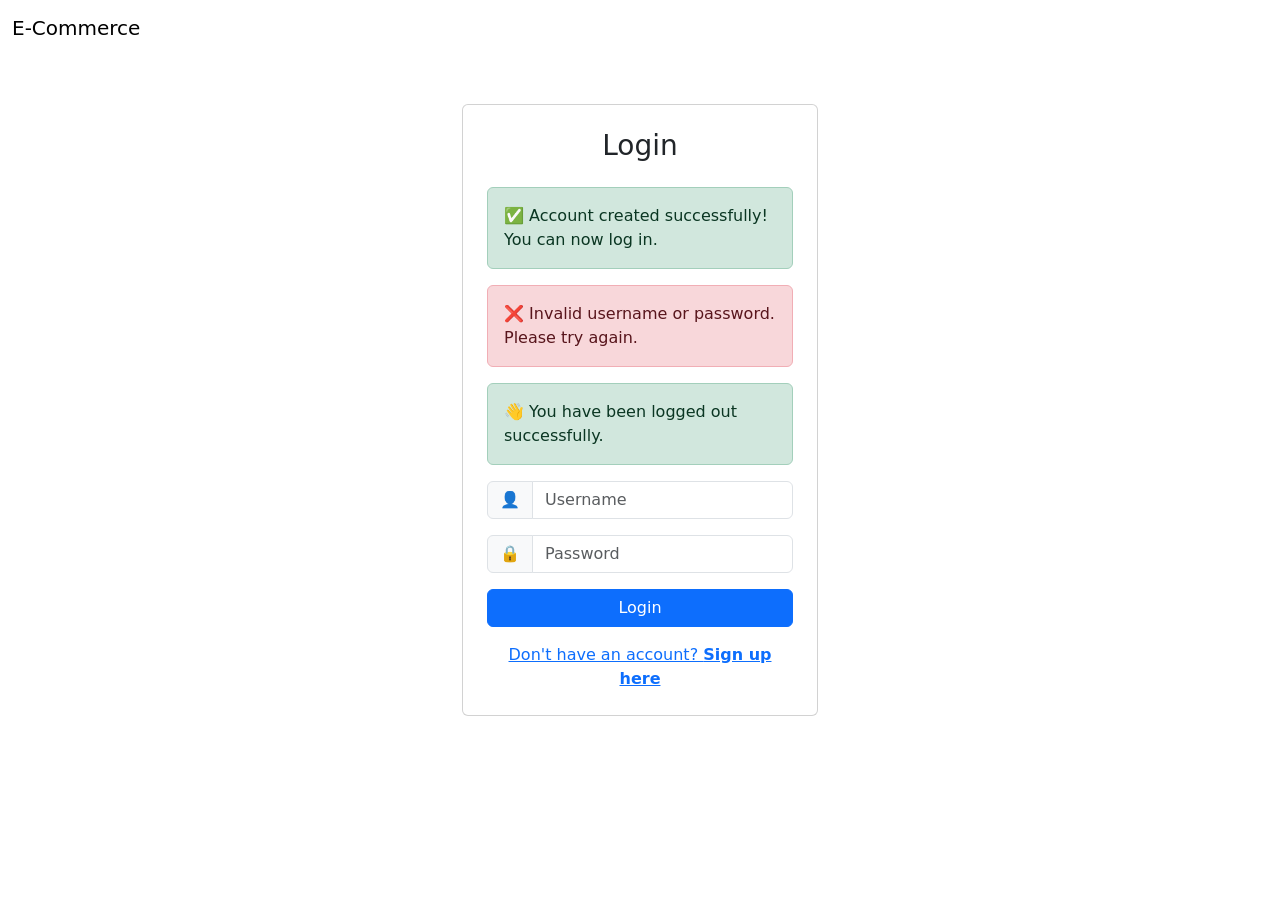
<file: src/main/resources/templates/login.html>
<!DOCTYPE html>
<html xmlns:th="http://www.thymeleaf.org">
<head>
    <title>Login — E-Commerce</title>
    <link href="https://cdn.jsdelivr.net/npm/bootstrap@5.3.0/dist/css/bootstrap.min.css" rel="stylesheet">
    <link rel="stylesheet" th:href="@{/css/style.css}">
</head>
<body>
    <nav class="navbar navbar-expand-lg">
        <div class="container-fluid">
            <a class="navbar-brand" href="/">E-Commerce</a>
        </div>
    </nav>
    <div class="container mt-5">
        <div class="row justify-content-center">
            <div class="col-md-4">
                <div class="card p-4">
                    <h3 class="text-center mb-4">Login</h3>

                    <!-- BUG FIX: Success message after registration was never shown -->
                    <div th:if="${param.registered}" class="alert alert-success">
                        ✅ Account created successfully! You can now log in.
                    </div>

                    <div th:if="${param.error}" class="alert alert-danger">
                        ❌ Invalid username or password. Please try again.
                    </div>

                    <div th:if="${param.logout}" class="alert alert-success">
                        👋 You have been logged out successfully.
                    </div>

                    <form th:action="@{/login}" method="post">
                        <div class="mb-3 input-group">
                            <span class="input-group-text">👤</span>
                            <input type="text" class="form-control" name="username" placeholder="Username" required autocomplete="username">
                        </div>
                        <div class="mb-3 input-group">
                            <span class="input-group-text">🔒</span>
                            <input type="password" class="form-control" name="password" placeholder="Password" required autocomplete="current-password">
                        </div>
                        <button type="submit" class="btn btn-primary w-100">Login</button>
                    </form>

                    <div class="text-center mt-3">
                        <a href="/register">Don't have an account? <strong>Sign up here</strong></a>
                    </div>
                </div>
            </div>
        </div>
    </div>
</body>
</html>
</file>
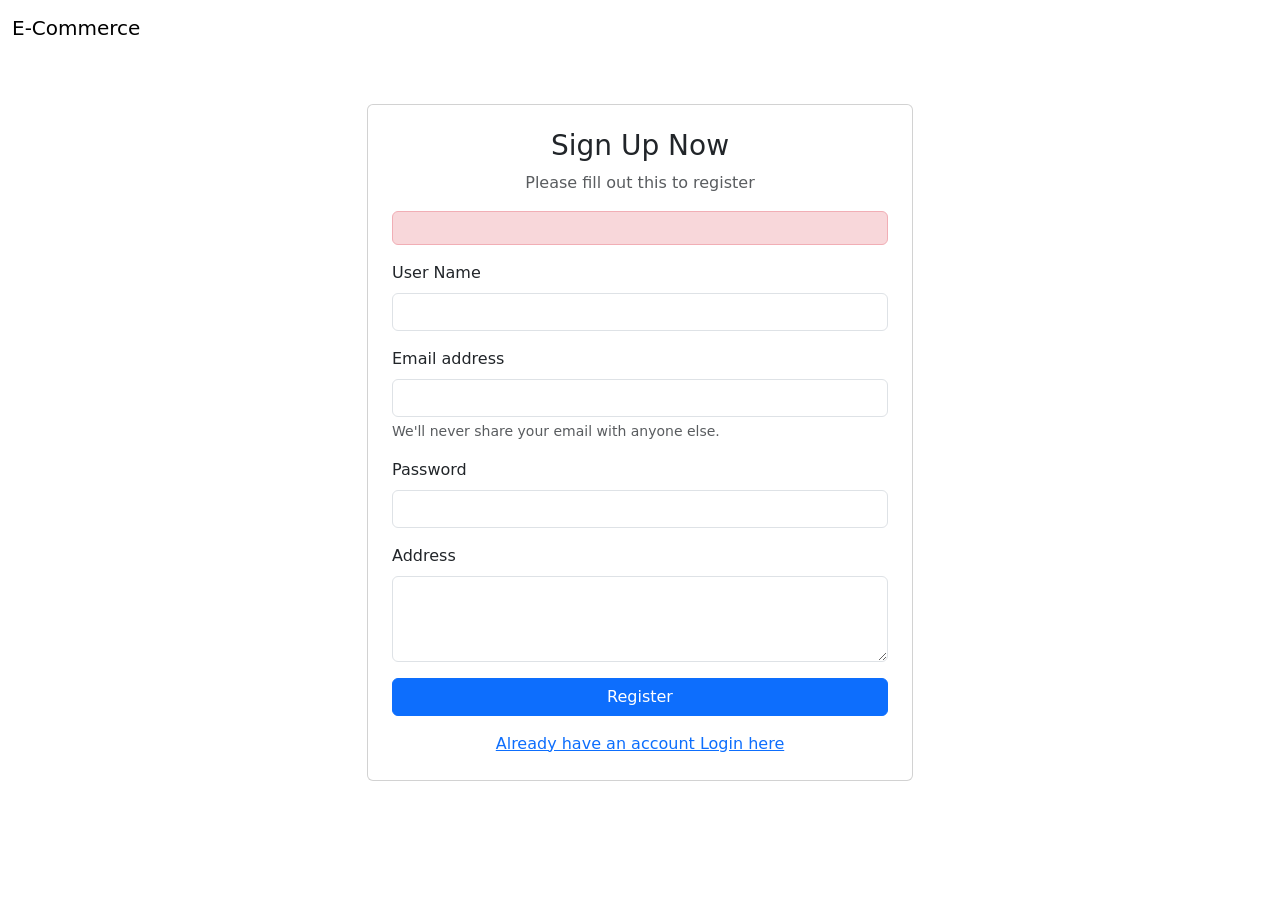
<file: src/main/resources/templates/register.html>
<!DOCTYPE html>
<html xmlns:th="http://www.thymeleaf.org">
<head>
    <title>Sign Up</title>
    <link href="https://cdn.jsdelivr.net/npm/bootstrap@5.3.0/dist/css/bootstrap.min.css" rel="stylesheet">
    <link rel="stylesheet" th:href="@{/css/style.css}">
</head>
<body>
    <nav class="navbar navbar-expand-lg">
        <div class="container-fluid">
            <a class="navbar-brand" href="/">E-Commerce</a>
        </div>
    </nav>
    <div class="container mt-5">
        <div class="row justify-content-center">
            <div class="col-md-6">
                <div class="card p-4">
                    <h3 class="text-center">Sign Up Now</h3>
                    <p class="text-center text-muted">Please fill out this to register</p>
                    <div th:if="${error}" class="alert alert-danger" th:text="${error}"></div>
                    <form th:action="@{/register}" th:object="${customer}" method="post">
                        <div class="mb-3">
                            <label class="form-label">User Name</label>
                            <input type="text" class="form-control" th:field="*{username}" required>
                        </div>
                        <div class="mb-3">
                            <label class="form-label">Email address</label>
                            <input type="email" class="form-control" th:field="*{email}" required>
                            <div class="form-text">We'll never share your email with anyone else.</div>
                        </div>
                        <div class="mb-3">
                            <label class="form-label">Password</label>
                            <input type="password" class="form-control" th:field="*{password}" required>
                        </div>
                        <div class="mb-3">
                            <label class="form-label">Address</label>
                            <textarea class="form-control" th:field="*{address}" rows="3" required></textarea>
                        </div>
                        <button type="submit" class="btn btn-primary w-100">Register</button>
                    </form>
                    <div class="text-center mt-3">
                        <a href="/login">Already have an account Login here</a>
                    </div>
                </div>
            </div>
        </div>
    </div>
</body>
</html>
</file>
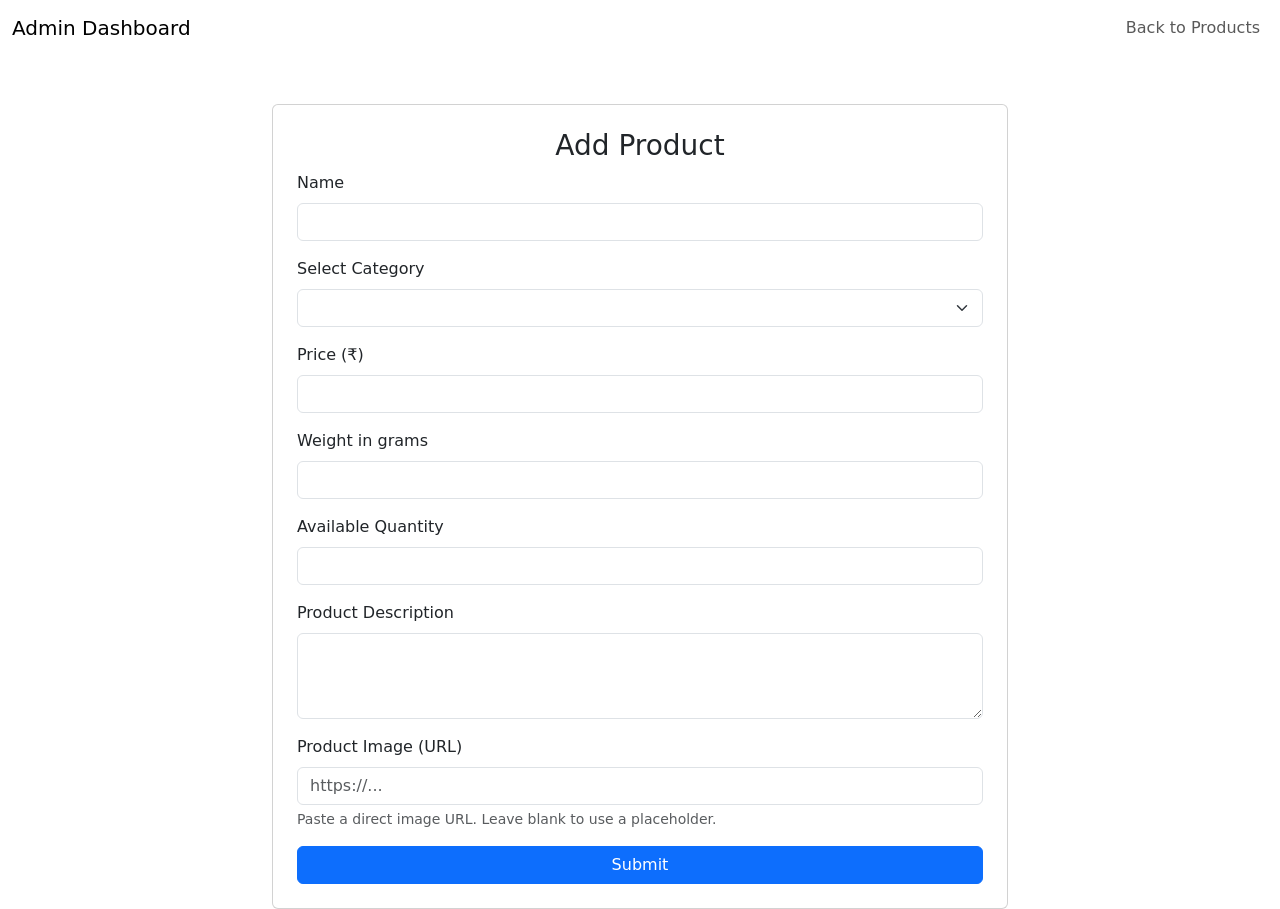
<file: src/main/resources/templates/admin/add-product.html>
<!DOCTYPE html>
<html xmlns:th="http://www.thymeleaf.org">
<head>
    <title>Add/Update Product</title>
    <link href="https://cdn.jsdelivr.net/npm/bootstrap@5.3.0/dist/css/bootstrap.min.css" rel="stylesheet">
    <link rel="stylesheet" th:href="@{/css/style.css}">
</head>
<body>
    <nav class="navbar navbar-expand-lg">
        <div class="container-fluid">
            <a class="navbar-brand" href="/admin/dashboard">Admin Dashboard</a>
            <ul class="navbar-nav ms-auto">
                <li class="nav-item"><a class="nav-link" href="/admin/products">Back to Products</a></li>
            </ul>
        </div>
    </nav>
    <div class="container mt-5">
        <div class="row justify-content-center">
            <div class="col-md-8">
                <div class="card p-4">
                    <h3 class="text-center" th:text="${product.productId == null ? 'Add Product' : 'Update Product'}">Add Product</h3>

                    <!--
                        BUG FIX: The form action now correctly switches between
                        /admin/products/add (new) and /admin/products/update/{id} (edit).
                        Previously it always posted to /add, so "Update" silently created
                        a new duplicate product every time.
                    -->
                    <form th:action="${product.productId == null ? '/admin/products/add' : '/admin/products/update/' + product.productId}"
                          th:object="${product}" method="post">
                        <input type="hidden" th:field="*{productId}">

                        <div class="mb-3">
                            <label class="form-label">Name</label>
                            <input type="text" class="form-control" th:field="*{name}" required>
                        </div>

                        <!--
                            BUG FIX: Category binding. The select binds to category.categoryId
                            (a nested Long). Spring MVC creates a transient Category with only the ID set.
                            The AdminController.resolveCategory() then fetches the managed entity
                            from the DB before saving, preventing a TransientPropertyValueException.
                        -->
                        <div class="mb-3">
                            <label class="form-label">Select Category</label>
                            <select class="form-select" th:field="*{category.categoryId}" required>
                                <option value="" disabled>Select Category</option>
                                <option th:each="cat : ${categories}"
                                        th:value="${cat.categoryId}"
                                        th:text="${cat.name}">
                                </option>
                            </select>
                        </div>

                        <div class="mb-3">
                            <label class="form-label">Price (₹)</label>
                            <input type="number" step="0.01" min="0" class="form-control" th:field="*{price}" required>
                        </div>

                        <div class="mb-3">
                            <label class="form-label">Weight in grams</label>
                            <input type="number" min="0" class="form-control" th:field="*{weight}">
                        </div>

                        <div class="mb-3">
                            <label class="form-label">Available Quantity</label>
                            <input type="number" min="0" class="form-control" th:field="*{quantity}" required>
                        </div>

                        <div class="mb-3">
                            <label class="form-label">Product Description</label>
                            <textarea class="form-control" th:field="*{description}" rows="3"></textarea>
                        </div>

                        <div class="mb-3">
                            <label class="form-label">Product Image (URL)</label>
                            <input type="text" class="form-control" th:field="*{image}" placeholder="https://...">
                            <div class="form-text">Paste a direct image URL. Leave blank to use a placeholder.</div>
                        </div>

                        <button type="submit" class="btn btn-primary w-100"
                                th:text="${product.productId == null ? 'Add Product' : 'Update Product'}">Submit</button>
                    </form>
                </div>
            </div>
        </div>
    </div>
</body>
</html>
</file>
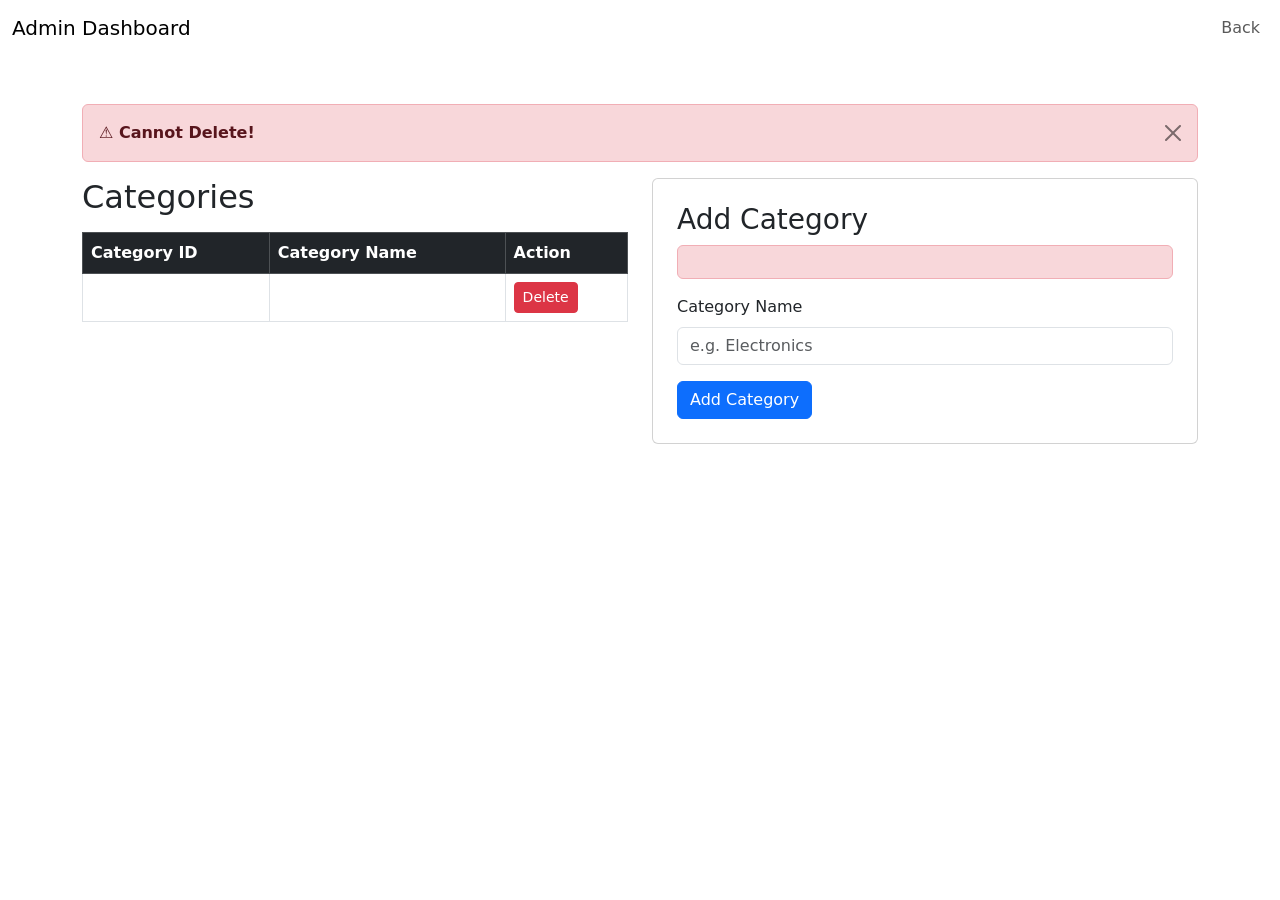
<file: src/main/resources/templates/admin/categories.html>
<!DOCTYPE html>
<html xmlns:th="http://www.thymeleaf.org">
<head>
    <title>Manage Categories — Admin Dashboard</title>
    <link href="https://cdn.jsdelivr.net/npm/bootstrap@5.3.0/dist/css/bootstrap.min.css" rel="stylesheet">
    <link rel="stylesheet" th:href="@{/css/style.css}">
</head>
<body>
    <nav class="navbar navbar-expand-lg">
        <div class="container-fluid">
            <a class="navbar-brand" href="/admin/dashboard">Admin Dashboard</a>
            <ul class="navbar-nav ms-auto">
                <li class="nav-item"><a class="nav-link" href="/admin/dashboard">Back</a></li>
            </ul>
        </div>
    </nav>
    <div class="container mt-5">

        <!-- BUG FIX: Show error message when deleting a category that has products -->
        <div th:if="${error}" class="alert alert-danger alert-dismissible fade show" role="alert">
            <strong>⚠️ Cannot Delete!</strong> <span th:text="${error}"></span>
            <button type="button" class="btn-close" data-bs-dismiss="alert" aria-label="Close"></button>
        </div>

        <div class="row">
            <div class="col-md-6">
                <h2>Categories</h2>
                <table class="table table-bordered mt-3">
                    <thead class="table-dark">
                        <tr>
                            <th>Category ID</th>
                            <th>Category Name</th>
                            <th>Action</th>
                        </tr>
                    </thead>
                    <tbody>
                        <tr th:each="cat : ${categories}">
                            <td th:text="${cat.categoryId}"></td>
                            <td th:text="${cat.name}"></td>
                            <td>
                                <a th:href="@{/admin/categories/delete/{id}(id=${cat.categoryId})}"
                                   class="btn btn-danger btn-sm"
                                   onclick="return confirm('Delete this category? This will fail if products are assigned to it.')">
                                    Delete
                                </a>
                            </td>
                        </tr>
                    </tbody>
                </table>
            </div>
            <div class="col-md-6">
                <div class="card p-4">
                    <h3>Add Category</h3>
                    <div th:if="${error}" class="alert alert-danger" th:text="${error}"></div>
                    <form th:action="@{/admin/categories/add}" th:object="${newCategory}" method="post">
                        <div class="mb-3">
                            <label class="form-label">Category Name</label>
                            <input type="text" class="form-control" th:field="*{name}" required placeholder="e.g. Electronics">
                        </div>
                        <button type="submit" class="btn btn-primary">Add Category</button>
                    </form>
                </div>
            </div>
        </div>
    </div>
    <script src="https://cdn.jsdelivr.net/npm/bootstrap@5.3.0/dist/js/bootstrap.bundle.min.js"></script>
</body>
</html>
</file>
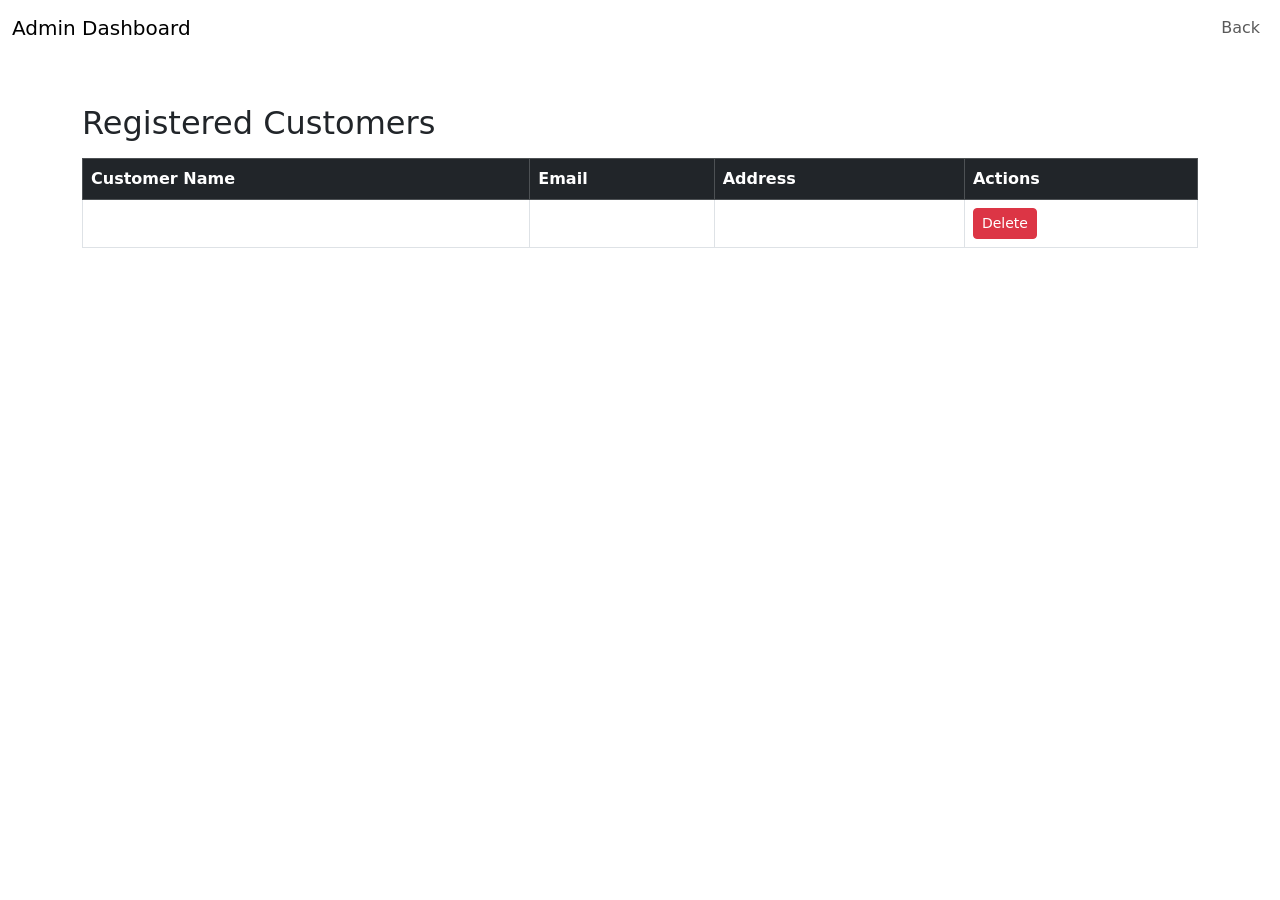
<file: src/main/resources/templates/admin/customers.html>
<!DOCTYPE html>
<html xmlns:th="http://www.thymeleaf.org">
<head>
    <title>Manage Customers</title>
    <link href="https://cdn.jsdelivr.net/npm/bootstrap@5.3.0/dist/css/bootstrap.min.css" rel="stylesheet">
    <link rel="stylesheet" th:href="@{/css/style.css}">
</head>
<body>
    <nav class="navbar navbar-expand-lg">
        <div class="container-fluid">
            <a class="navbar-brand" href="/admin/dashboard">Admin Dashboard</a>
            <ul class="navbar-nav ms-auto">
                <li class="nav-item"><a class="nav-link" href="/admin/dashboard">Back</a></li>
            </ul>
        </div>
    </nav>
    <div class="container mt-5">
        <h2>Registered Customers</h2>
        <table class="table table-bordered mt-3">
            <thead class="table-dark">
                <tr>
                    <th>Customer Name</th>
                    <th>Email</th>
                    <th>Address</th>
                    <th>Actions</th>
                </tr>
            </thead>
            <tbody>
                <tr th:each="customer : ${customers}">
                    <td th:text="${customer.username}"></td>
                    <td th:text="${customer.email}"></td>
                    <td th:text="${customer.address}"></td>
                    <td>
                        <a th:href="@{/admin/customers/delete/{id}(id=${customer.id})}" class="btn btn-danger btn-sm">Delete</a>
                    </td>
                </tr>
            </tbody>
        </table>
    </div>
</body>
</html>
</file>
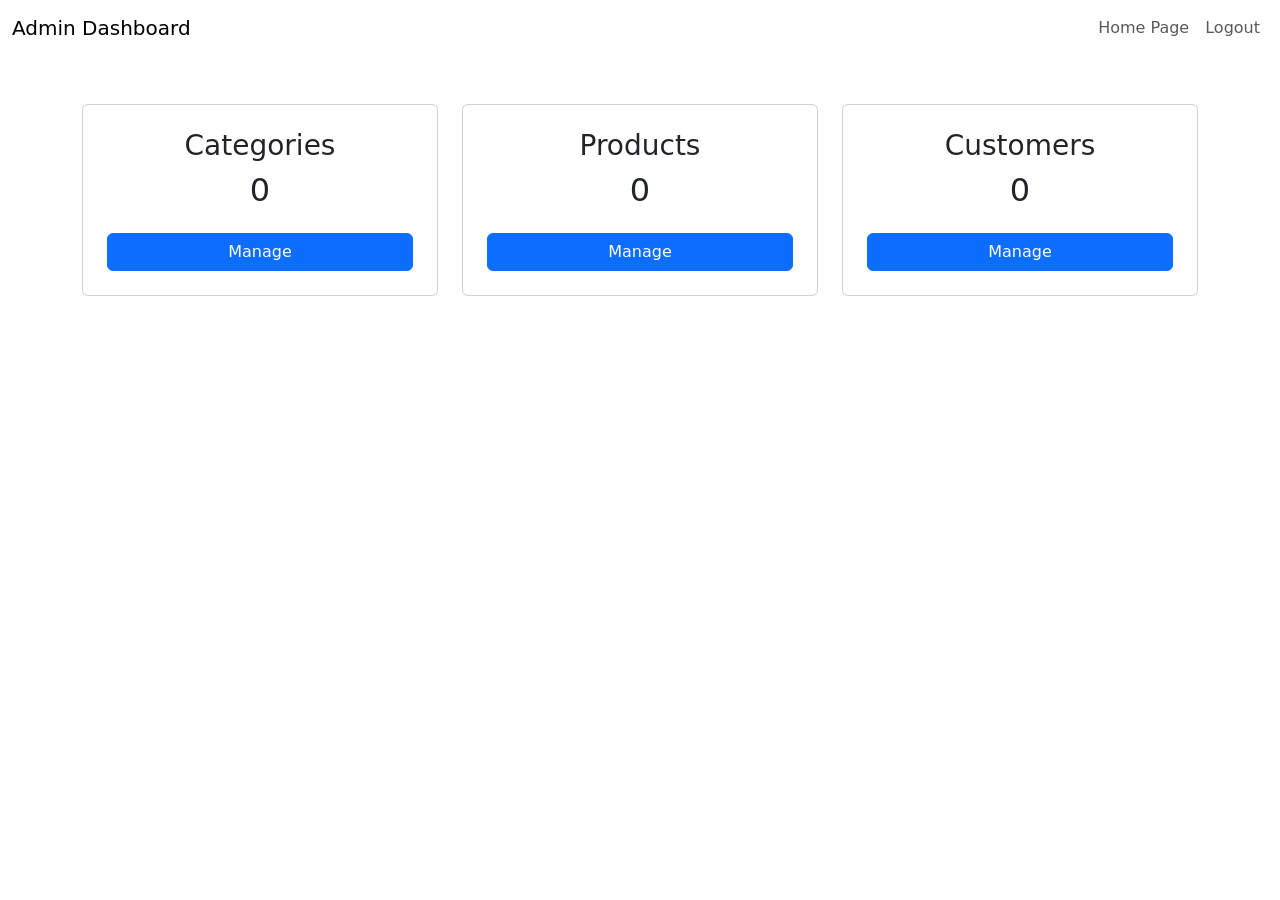
<file: src/main/resources/templates/admin/dashboard.html>
<!DOCTYPE html>
<html xmlns:th="http://www.thymeleaf.org">
<head>
    <title>Admin Dashboard</title>
    <link href="https://cdn.jsdelivr.net/npm/bootstrap@5.3.0/dist/css/bootstrap.min.css" rel="stylesheet">
    <link rel="stylesheet" th:href="@{/css/style.css}">
</head>
<body>
    <nav class="navbar navbar-expand-lg">
        <div class="container-fluid">
            <a class="navbar-brand" href="/admin/dashboard">Admin Dashboard</a>
            <div class="collapse navbar-collapse justify-content-end">
                <ul class="navbar-nav">
                    <li class="nav-item"><a class="nav-link" href="/">Home Page</a></li>
                    <li class="nav-item">
                        <form th:action="@{/logout}" method="post">
                            <button type="submit" class="btn btn-link nav-link">Logout</button>
                        </form>
                    </li>
                </ul>
            </div>
        </div>
    </nav>
    <div class="container mt-5">
        <div class="row text-center">
            <div class="col-md-4">
                <div class="card dashboard-card p-4 mb-4">
                    <h3>Categories</h3>
                    <h2 th:text="${categoryCount}">0</h2>
                    <a href="/admin/categories" class="btn btn-primary mt-3">Manage</a>
                </div>
            </div>
            <div class="col-md-4">
                <div class="card dashboard-card p-4 mb-4">
                    <h3>Products</h3>
                    <h2 th:text="${productCount}">0</h2>
                    <a href="/admin/products" class="btn btn-primary mt-3">Manage</a>
                </div>
            </div>
            <div class="col-md-4">
                <div class="card dashboard-card p-4 mb-4">
                    <h3>Customers</h3>
                    <h2 th:text="${customerCount}">0</h2>
                    <a href="/admin/customers" class="btn btn-primary mt-3">Manage</a>
                </div>
            </div>
        </div>
    </div>
</body>
</html>
</file>
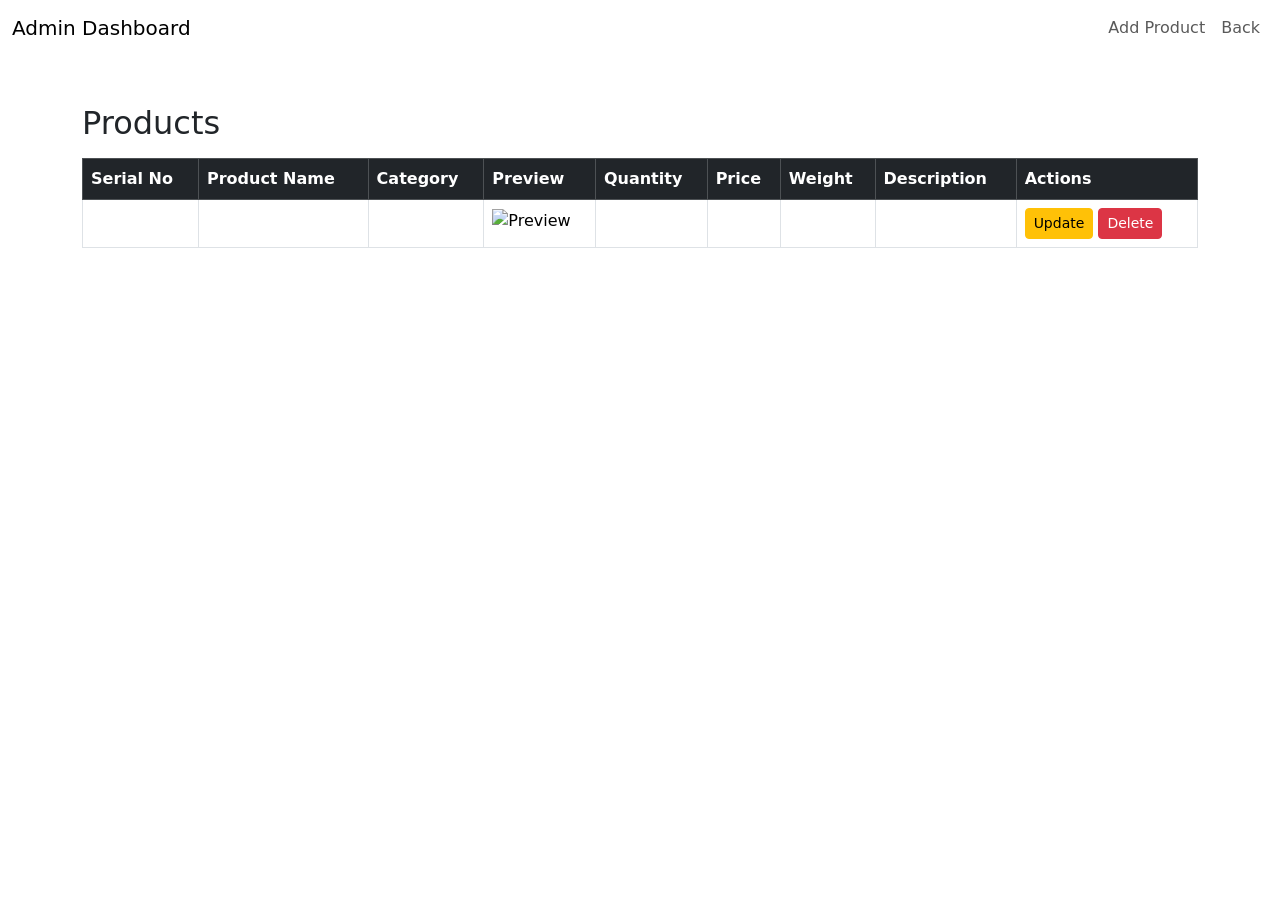
<file: src/main/resources/templates/admin/products.html>
<!DOCTYPE html>
<html xmlns:th="http://www.thymeleaf.org">
<head>
    <title>Manage Products</title>
    <link href="https://cdn.jsdelivr.net/npm/bootstrap@5.3.0/dist/css/bootstrap.min.css" rel="stylesheet">
    <link rel="stylesheet" th:href="@{/css/style.css}">
</head>
<body>
    <nav class="navbar navbar-expand-lg">
        <div class="container-fluid">
            <a class="navbar-brand" href="/admin/dashboard">Admin Dashboard</a>
            <ul class="navbar-nav ms-auto">
                <li class="nav-item"><a class="nav-link" href="/admin/products/add">Add Product</a></li>
                <li class="nav-item"><a class="nav-link" href="/admin/dashboard">Back</a></li>
            </ul>
        </div>
    </nav>
    <div class="container mt-5">
        <h2>Products</h2>
        <table class="table table-bordered mt-3">
            <thead class="table-dark">
                <tr>
                    <th>Serial No</th>
                    <th>Product Name</th>
                    <th>Category</th>
                    <th>Preview</th>
                    <th>Quantity</th>
                    <th>Price</th>
                    <th>Weight</th>
                    <th>Description</th>
                    <th>Actions</th>
                </tr>
            </thead>
            <tbody>
                <tr th:each="product, iterStat : ${products}">
                    <td th:text="${iterStat.count}"></td>
                    <td th:text="${product.name}"></td>
                    <td th:text="${product.category != null ? product.category.name : 'N/A'}"></td>
                    <td>
                        <img th:if="${product.image != null && !product.image.isEmpty()}" th:src="${product.image}" alt="Preview" width="50" height="50">
                    </td>
                    <td th:text="${product.quantity}"></td>
                    <td th:text="'₹' + ${product.price}"></td>
                    <td th:text="${product.weight}"></td>
                    <td th:text="${product.description}"></td>
                    <td>
                        <a th:href="@{/admin/products/update/{id}(id=${product.productId})}" class="btn btn-warning btn-sm">Update</a>
                        <a th:href="@{/admin/products/delete/{id}(id=${product.productId})}" class="btn btn-danger btn-sm">Delete</a>
                    </td>
                </tr>
            </tbody>
        </table>
    </div>
</body>
</html>
</file>
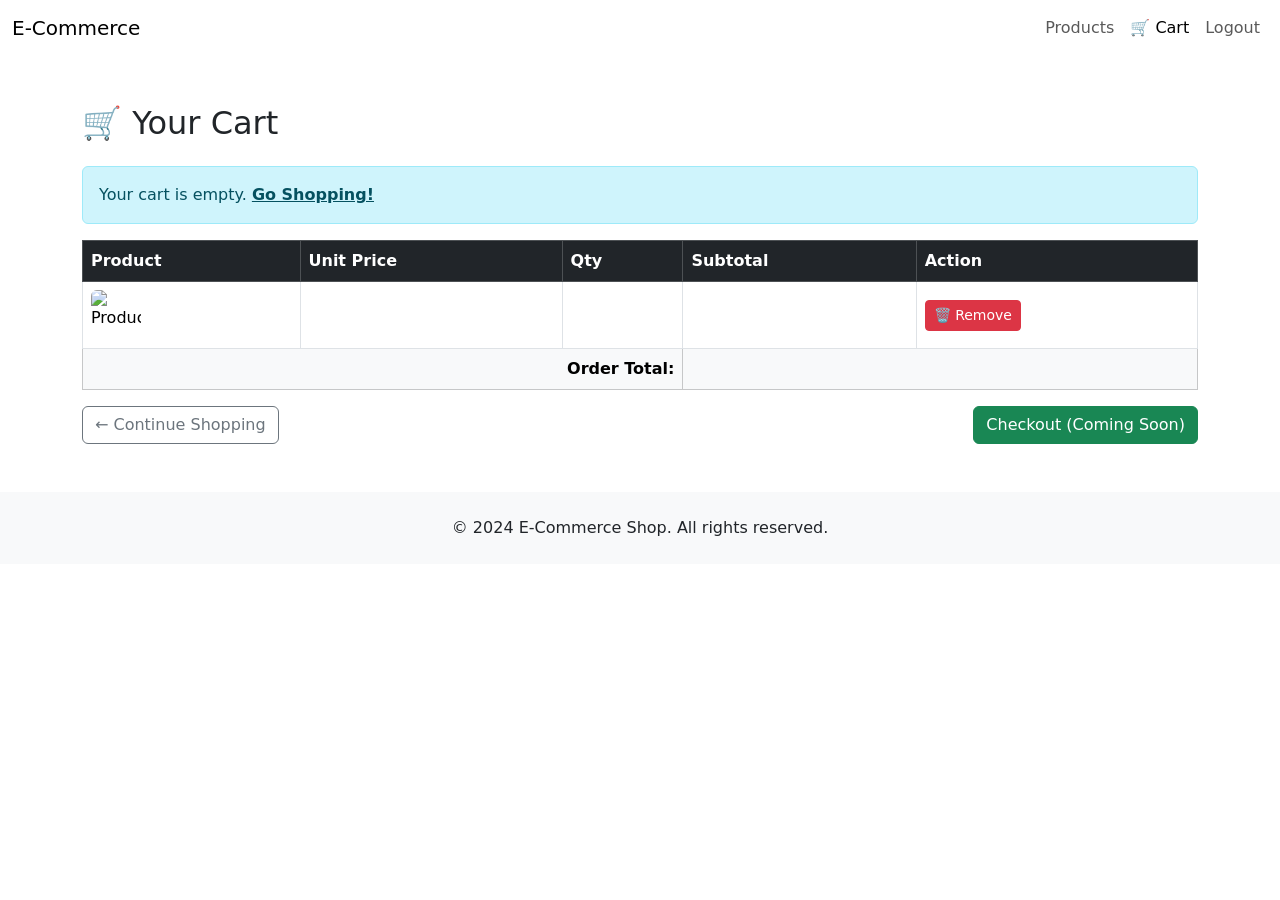
<file: src/main/resources/templates/customer/cart.html>
<!DOCTYPE html>
<html xmlns:th="http://www.thymeleaf.org">
<head>
    <title>Your Cart — E-Commerce</title>
    <link href="https://cdn.jsdelivr.net/npm/bootstrap@5.3.0/dist/css/bootstrap.min.css" rel="stylesheet">
    <link rel="stylesheet" th:href="@{/css/style.css}">
</head>
<body>
    <nav class="navbar navbar-expand-lg">
        <div class="container-fluid">
            <a class="navbar-brand" href="/">E-Commerce</a>
            <ul class="navbar-nav ms-auto">
                <li class="nav-item"><a class="nav-link" href="/shop">Products</a></li>
                <li class="nav-item"><a class="nav-link active" href="/cart">🛒 Cart</a></li>
                <li class="nav-item">
                    <form th:action="@{/logout}" method="post">
                        <button type="submit" class="btn btn-link nav-link">Logout</button>
                    </form>
                </li>
            </ul>
        </div>
    </nav>

    <div class="container mt-5">
        <h2>🛒 Your Cart</h2>

        <div th:if="${#lists.isEmpty(cartItems)}" class="alert alert-info mt-4">
            Your cart is empty. <a href="/shop" class="alert-link">Go Shopping!</a>
        </div>

        <div th:if="${!#lists.isEmpty(cartItems)}">
            <table class="table table-bordered mt-3 align-middle">
                <thead class="table-dark">
                    <tr>
                        <th>Product</th>
                        <th>Unit Price</th>
                        <th>Qty</th>
                        <th>Subtotal</th>
                        <th>Action</th>
                    </tr>
                </thead>
                <tbody>
                    <tr th:each="item : ${cartItems}">
                        <td>
                            <div class="d-flex align-items-center gap-3">
                                <img th:if="${item.product.image != null and !item.product.image.isEmpty()}"
                                     th:src="${item.product.image}"
                                     alt="Product"
                                     style="width:50px;height:50px;object-fit:cover;border-radius:6px;">
                                <span th:text="${item.product.name}"></span>
                            </div>
                        </td>
                        <td th:text="'₹' + ${item.product.price}"></td>
                        <td th:text="${item.quantity}"></td>
                        <!-- Subtotal = unit price × quantity -->
                        <td th:text="'₹' + ${#numbers.formatDecimal(item.subtotal, 1, 2)}"></td>
                        <td>
                            <!-- BUG FIX: Remove from cart button was completely missing -->
                            <a th:href="@{/cart/remove/{id}(id=${item.id})}"
                               class="btn btn-danger btn-sm"
                               onclick="return confirm('Remove this item from your cart?')">
                                🗑 Remove
                            </a>
                        </td>
                    </tr>
                </tbody>
                <tfoot>
                    <tr class="table-light fw-bold">
                        <td colspan="3" class="text-end">Order Total:</td>
                        <td colspan="2" th:text="'₹' + ${#numbers.formatDecimal(cartTotal, 1, 2)}"></td>
                    </tr>
                </tfoot>
            </table>

            <div class="d-flex justify-content-between mt-3">
                <a href="/shop" class="btn btn-outline-secondary">← Continue Shopping</a>
                <button class="btn btn-success">Checkout (Coming Soon)</button>
            </div>
        </div>
    </div>

    <footer class="text-center mt-5 p-4 bg-light">
        © 2024 E-Commerce Shop. All rights reserved.
    </footer>
</body>
</html>
</file>
